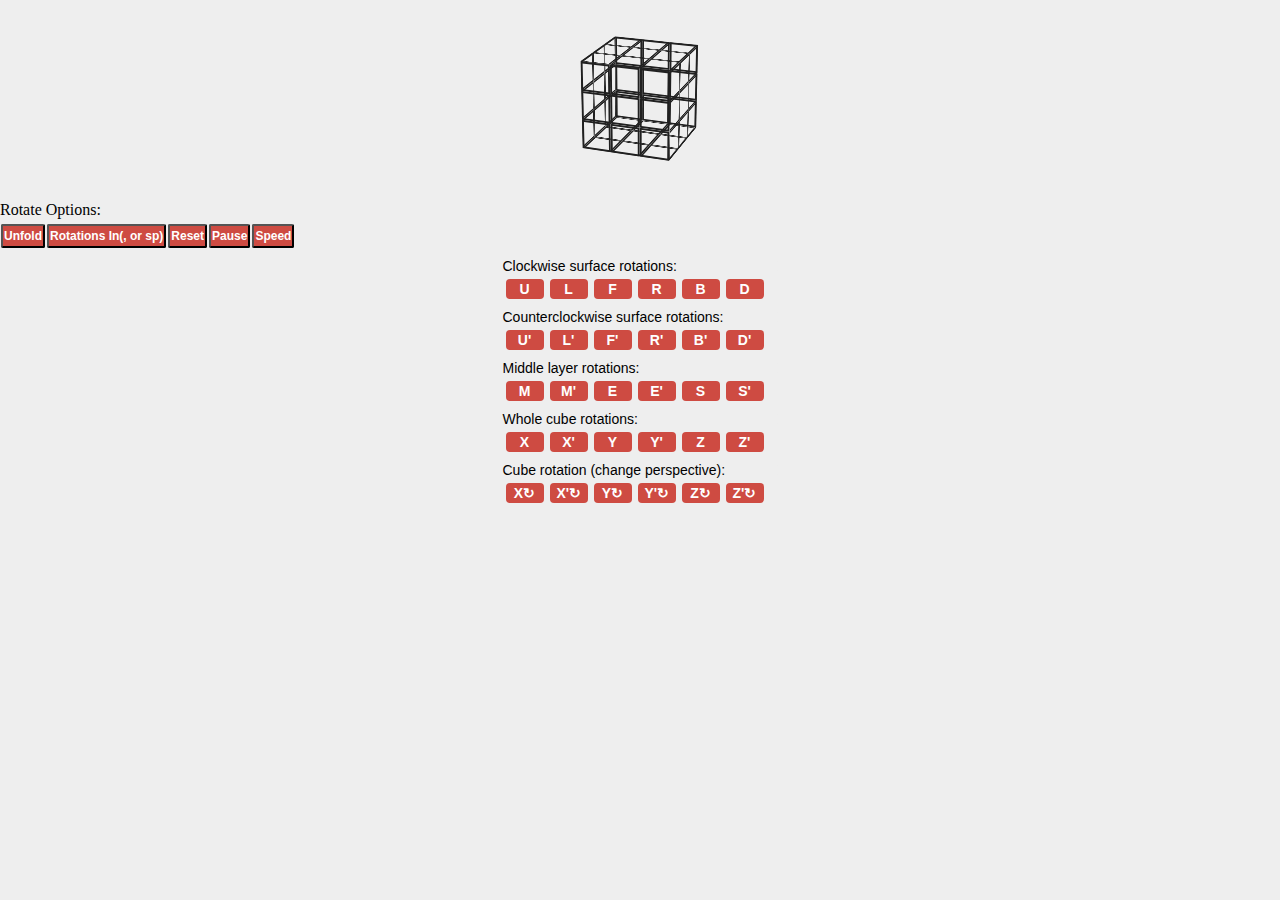
<file: cube-unfold.html>
<!DOCTYPE html>
<html>

<head>
	<meta name="viewport" content="width=device-width, initial-scale=1">
	<meta charset="UTF-8"/>
	<meta name="apple-mobile-web-app-title" content="Rubik's Cube Notation"/>
	<meta name="viewport" content="width=device-width, initial-scale=1">
	<meta name="description" content="3D Rubik's Cube Notation widget"/>
	<meta name="Keywords" content="Rubik's,Cube,notation">	
	<meta http-equiv="Content-Type" content="text/html; charset=UTF-8" />
	<script src="https://ajax.googleapis.com/ajax/libs/jquery/2.1.3/jquery.min.js"></script>
	<SCRIPT SRC="script/script.js"></SCRIPT>
	<link rel="stylesheet" type="text/css" href="css/RBstyle.css" />
	<title>3D Rubik's Cube Notation Widget floating</title>
</head>
<body onunload="parent.swin=null;">
	<br>
        <div class="wrap">
		<div class="cube">
			<div id="cubeFields">
			</div>
			<div id="rotLayer">
			</div>
		</div>
	</div><p id="lskip" style="display: none;"><br></p>
        <span id="turn" class="lower">&nbsp;</span>&nbsp;&nbsp;<span id="rotate" class="lower">&nbsp;</span>
      　<span id="comment" class="lower">&nbsp;</span>

		<div class="commandExplain" onclick="scramble()">Rotate Options:</div>
		<button class="commandb" type=button onclick="faceFloat()">Unfold</button>
		<button class="commandb" type=button onclick="quickIn(lang='en')">Rotations In(, or sp)</button>
		<button class="commandb" type=button onclick="initnotscrambled()">Reset</button>
		<button class="commandb" type=button onclick="pause()">Pause</button>
		<button class="commandb" type=button onclick="accel()">Speed</button>

	<div class="commands">
		<div class="commandExplain">Clockwise surface rotations:</div>
		<div class="rotateU">U</div>
		<div class="rotateL">L</div>
		<div class="rotateF">F</div>
		<div class="rotateR">R</div>
		<div class="rotateB">B</div>
		<div class="rotateD">D</div>

		<div class="commandExplain">Counterclockwise surface rotations:</div>
		<div class="rotateUi">U'</div>
		<div class="rotateLi">L'</div>
		<div class="rotateFi">F'</div>
		<div class="rotateRi">R'</div>
		<div class="rotateBi">B'</div>
		<div class="rotateDi">D'</div>

		<div class="commandExplain">Middle layer rotations: </div>
		<div class="rotateM">M</div>
		<div class="rotateMi">M'</div>
		<div class="rotateE">E</div>
		<div class="rotateEi">E'</div>
		<div class="rotateS">S</div>
		<div class="rotateSi">S'</div>
		
		<div class="commandExplain">Whole cube rotations: </div>
		<div class="rotateX">X</div>
		<div class="rotateXi">X'</div>
		<div class="rotateY">Y</div>
		<div class="rotateYi">Y'</div>
		<div class="rotateZ">Z</div>
		<div class="rotateZi">Z'</div>
		
		<div class="commandExplain">Cube rotation (change perspective):</div>
		<div class="rotateXview">X&#x21bb;</div>
		<div class="rotateXiview">X'&#x21bb;</div>
		<div class="rotateYview">Y&#x21bb;</div>
		<div class="rotateYiview">Y'&#x21bb;</div>
		<div class="rotateZview">Z&#x21bb;</div>
		<div class="rotateZiview">Z'&#x21bb;</div>
	

	</div>
	<br><br>
	
</body>

</html>
</file>
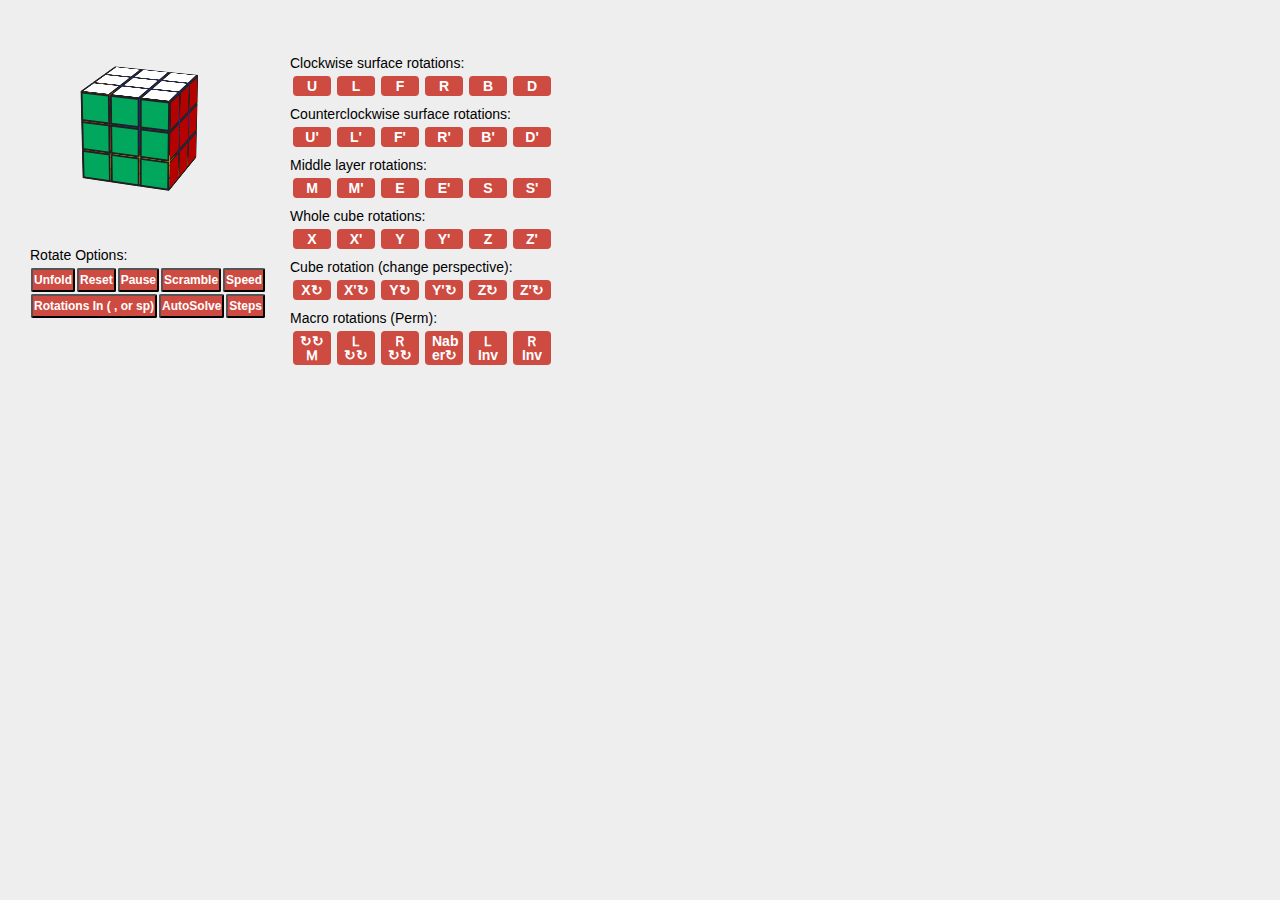
<file: unfold-cube.html>
<!DOCTYPE html>
<html>

<head>
	<meta name="viewport" content="width=device-width, initial-scale=1">
	<meta charset="UTF-8"/>
	<meta name="apple-mobile-web-app-title" content="Rubik's Cube Notation"/>
	<meta name="viewport" content="width=device-width, initial-scale=1">
	<meta name="description" content="3D Rubik's Cube Notation widget"/>
	<meta name="Keywords" content="Rubik's,Cube,notation">	
	<meta http-equiv="Content-Type" content="text/html; charset=UTF-8" />
	<script src="https://ajax.googleapis.com/ajax/libs/jquery/2.1.3/jquery.min.js"></script>
	<SCRIPT SRC="script/script33.js"></SCRIPT>
	<SCRIPT SRC="script/dragRotation.js"></SCRIPT>
	<link rel="stylesheet" type="text/css" href="css/RBstyle33.css" />
	<title>3D Rubik's Cube Notation Widget floating</title>
</head>
<body onfocus="RotCopy('');" onunload="parent.swin=null;">
	<br>
   <div class="flex_test-box">
    <div class="flex_test-item">
        <div class="wrap">
		<div class="cube">
			<div id="cubeFields">
			</div>
			<div id="rotLayer">
			</div>
		</div>
	</div><p id="lskip" style="display: none;"><br></p>
        <span id="turn" class="lower">&nbsp;</span>&nbsp;&nbsp;<span id="rotate" class="lower">&nbsp;</span>
      　<span id="comment" class="lower">&nbsp;</span>

	<div class="commands">
		<div class="commandExplain" onDBLclick='faceNum()'>Rotate Options:</div>
		<button class="commandb" type=button onclick="faceFloat()">Unfold</button>
		<button class="commandb" type=button onclick="initnotscrambled()">Reset</button>
		<button class="commandb" type=button onclick="pause()">Pause</button>
		<button class="commandb" type=button onclick="scramble()">Scramble</button>
	        <button class="commandb" type=button onclick="accel()">Speed</button>
	        <button class="commandb" type=button onclick="quickIn(lang='en')">Rotations In ( , or sp)</button>
		<button class="commandb" type=button onclick="pythonSolve()">AutoSolve</button>
		<button class="commandb" type=button onclick="step()">Steps</button>
	</div>
    </div>
    <div class="flex_test-item">
        <div class="commands">

		<div class="commandExplain">Clockwise surface rotations:</div>
		<div class="rotateU">U</div>
		<div class="rotateL">L</div>
		<div class="rotateF">F</div>
		<div class="rotateR">R</div>
		<div class="rotateB">B</div>
		<div class="rotateD">D</div>

		<div class="commandExplain">Counterclockwise surface rotations:</div>
		<div class="rotateUi">U'</div>
		<div class="rotateLi">L'</div>
		<div class="rotateFi">F'</div>
		<div class="rotateRi">R'</div>
		<div class="rotateBi">B'</div>
		<div class="rotateDi">D'</div>

		<div class="commandExplain">Middle layer rotations: </div>
		<div class="rotateM">M</div>
		<div class="rotateMi">M'</div>
		<div class="rotateE">E</div>
		<div class="rotateEi">E'</div>
		<div class="rotateS">S</div>
		<div class="rotateSi">S'</div>
		
		<div class="commandExplain" onclick="pythonSolve()">Whole cube rotations: </div>
		<div class="rotateX">X</div>
		<div class="rotateXi">X'</div>
		<div class="rotateY">Y</div>
		<div class="rotateYi">Y'</div>
		<div class="rotateZ">Z</div>
		<div class="rotateZi">Z'</div>
		
		<div class="commandExplain">Cube rotation (change perspective):</div>
		<div class="rotateXview">X&#x21bb;</div>
		<div class="rotateXiview">X'&#x21bb;</div>
		<div class="rotateYview">Y&#x21bb;</div>
		<div class="rotateYiview">Y'&#x21bb;</div>
		<div class="rotateZview">Z&#x21bb;</div>
		<div class="rotateZiview">Z'&#x21bb;</div>
	
		<div class="commandExplain" onDBLclick='allTest()'>Macro rotations (Perm):</div>
		<div class="rotateMacro" onclick="RotCopy(&quot;R' U' F' U F R&quot;)">&#x21bb;&#x21bb;Ｍ</div>
		<div class="rotateMacro" onclick="RotCopy(&quot;R' U' R U' R' U' 2R U' R U&quot;)">Ｌ&#x21bb;&#x21bb;</div>
		<div class="rotateMacro" onclick="RotCopy(&quot;L U L' U L U2 L' U&quot;)">Ｒ&#x21bb;&#x21bb;</div>
		<div class="rotateMacro" onclick="RotCopy(&quot;L R' U' R U L' U' R' U R&quot;)">Nab<br>er&#x21bb;</div>
		<div class="rotateMacro" onclick="RotCopy(&quot;M2 U M U2 M' U M2&quot;)">ＬInv</div>
		<div class="rotateMacro" onclick="RotCopy(&quot;M2 U' M U2 M' U' M2&quot;)">ＲInv</div>
	
	</div>
    </div>
</div>	<br><br>
</body>

</html>
</file>
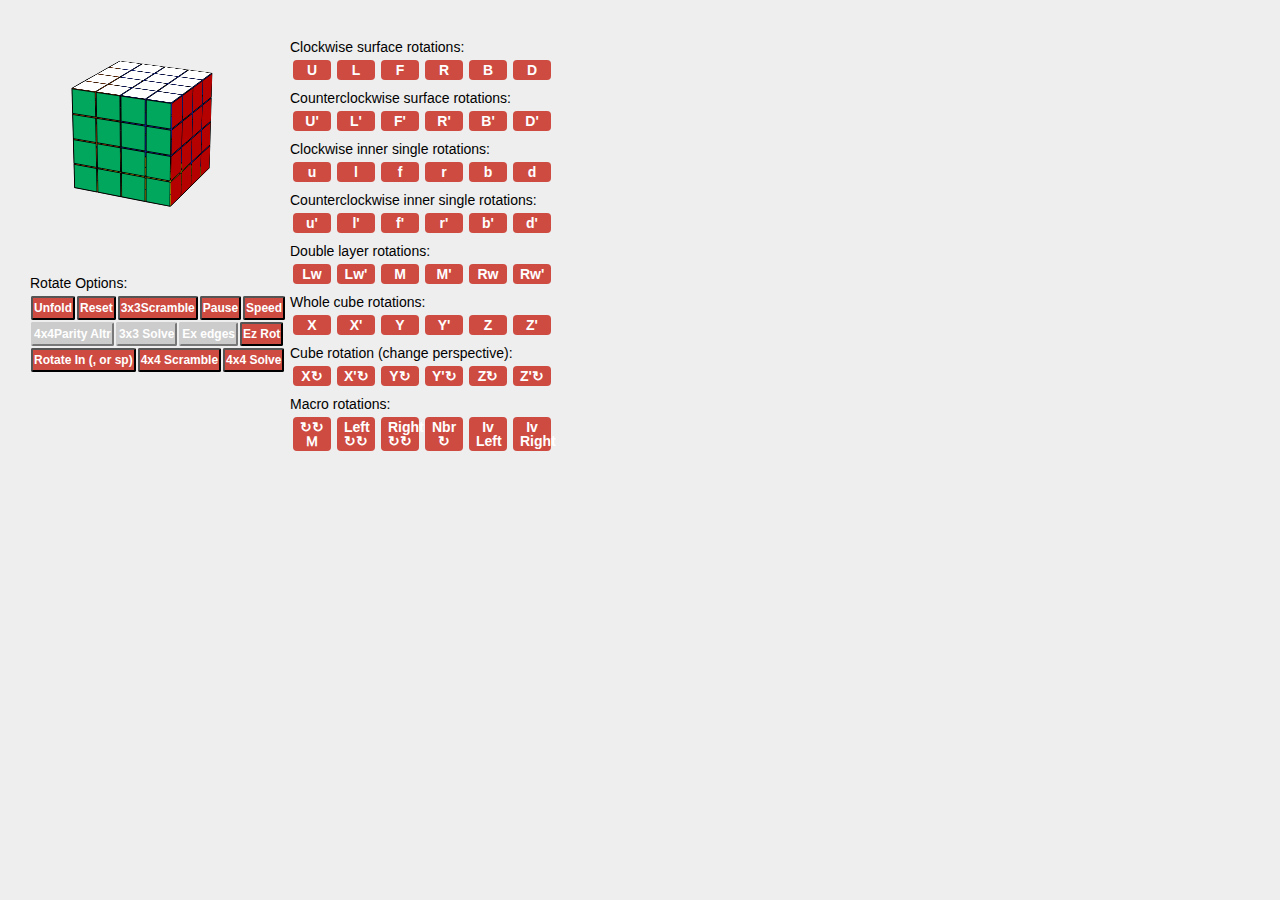
<file: unfold-cube4.html>
<!DOCTYPE html>
<html>

<head>
	<meta name="viewport" content="width=device-width, initial-scale=1">
	<meta charset="UTF-8"/>
	<meta name="apple-mobile-web-app-title" content="Rubik's Cube Notation"/>
	<meta name="viewport" content="width=device-width, initial-scale=1">
	<meta name="description" content="3D Rubik's Cube Notation widget"/>
	<meta name="Keywords" content="Rubik's,Cube,notation">	
	<meta http-equiv="Content-Type" content="text/html; charset=UTF-8" />
	<script src="https://ajax.googleapis.com/ajax/libs/jquery/2.1.3/jquery.min.js"></script>
	<SCRIPT SRC="script/script3.js"></SCRIPT>
	<SCRIPT SRC="script/dragRotation.js"></SCRIPT>
	<link rel="stylesheet" type="text/css" href="css/RBstyle3.css" />
	<link rel="stylesheet" type="text/css" href="css/RBstyle44.css" id="dynaCSS" />
	<title>3D Rubik's Cube Notation Widget floating</title>
</head>
<body onfocus="RotCopy('');" onunload="parent.swin=null;">
  <div class="flex_test-box">
    <div class="flex_test-item">
        <div class="wrap">
		<div class="cube">
			<div id="cubeFields">
			</div>
			<div id="rotLayer">
			</div>
		</div>
	</div><p id="lskip" style="display: none;"><br></p><br>
        <span id="turn" class="lower">&nbsp;</span>&nbsp;&nbsp;<span id="rotate" class="lower">&nbsp;</span>
      　<span id="comment" class="lower">&nbsp;</span>

	<div class="commands">
		<div class="commandExplain" onDBLclick='faceNum()'>Rotate Options:</div>
		<button class="commandb" type=button onclick="faceFloat()">Unfold</button>
		<button class="commandb" type=button onclick="initnotscrambled()">Reset</button>
		<button class="commandb" type=button onclick="scramble()">3x3Scramble</button>
		<button class="commandb" type=button onclick="pause()">Pause</button>
	        <button class="commandb" type=button onclick="accel()" onDBLclick="accel(usft=false)">Speed</button>
		<button class="commandb" type=button onclick="parityAlt()" id="parity" disabled>4x4Parity Altr</button>
		<button class="commandb" type=button onclick="pythonSolve()" id="solve3" disabled>3x3 Solve</button>
		<button class="commandb" type=button onclick="edgeExchg()" id="edgeEx" disabled>Ex edges</button>
		<button class="commandb" type=button onclick="shortRot()" id="shortRt">Ez Rot</button>
	        <button class="commandb" type=button onclick="quickIn(lang='en')">Rotate In (, or sp)</button>
	        <button class="commandb" type=button onclick="scramble4()">4x4 Scramble </button>
		<button class="commandb" type=button onclick="solve44()" id="solve4">4x4 Solve</button>
	</div>
    </div>
    <div class="flex_test-item">
        <div class="commands">

		<div class="commandExplain">Clockwise surface rotations:</div>
		<div class="rotateU">U</div>
		<div class="rotateL">L</div>
		<div class="rotateF">F</div>
		<div class="rotateR">R</div>
		<div class="rotateB">B</div>
		<div class="rotateD">D</div>

		<div class="commandExplain">Counterclockwise surface rotations:</div>
		<div class="rotateUi">U'</div>
		<div class="rotateLi">L'</div>
		<div class="rotateFi">F'</div>
		<div class="rotateRi">R'</div>
		<div class="rotateBi">B'</div>
		<div class="rotateDi">D'</div>

		<div class="commandExplain">Clockwise inner single rotations:</div>
		<div class="rotateu">u</div>
		<div class="rotatel">l</div>
		<div class="rotatef">f</div>
		<div class="rotater">r</div>
		<div class="rotateb">b</div>
		<div class="rotated">d</div>

		<div class="commandExplain">Counterclockwise inner single rotations:</div>
		<div class="rotateui">u'</div>
		<div class="rotateli">l'</div>
		<div class="rotatefi">f'</div>
		<div class="rotateri">r'</div>
		<div class="rotatebi">b'</div>
		<div class="rotatedi">d'</div>

		<div class="commandExplain">Double layer rotations: </div>
		<div class="rotateLw">Lw</div>
		<div class="rotateLwi">Lw'</div>
                <div class="rotateM">M</div>
		<div class="rotateMi">M'</div>
		<div class="rotateRw">Rw</div>
		<div class="rotateRwi">Rw'</div>
		
		<div class="commandExplain">Whole cube rotations: </div>
		<div class="rotateX">X</div>
		<div class="rotateXi">X'</div>
		<div class="rotateY">Y</div>
		<div class="rotateYi">Y'</div>
		<div class="rotateZ">Z</div>
		<div class="rotateZi">Z'</div>
		
		<div class="commandExplain">Cube rotation (change perspective):</div>
		<div class="rotateXview">X&#x21bb;</div>
		<div class="rotateXiview">X'&#x21bb;</div>
		<div class="rotateYview">Y&#x21bb;</div>
		<div class="rotateYiview">Y'&#x21bb;</div>
		<div class="rotateZview">Z&#x21bb;</div>
		<div class="rotateZiview">Z'&#x21bb;</div>
	
		<div class="commandExplain" onDBLclick='allTest()'>Macro rotations:</div>
		<div class="rotateMacro" onclick="RotCopy(&quot;R' U' F' U F R&quot;)">&#x21bb;&#x21bb;Ｍ</div>
		<div class="rotateMacro" onclick="RotCopy(&quot;R' U' R U' R' U' 2R U' R U&quot;)">Left &#x21bb;&#x21bb;</div>
		<div class="rotateMacro" onclick="RotCopy(&quot;L U L' U L U2 L' U&quot;)">Right &#x21bb;&#x21bb;</div>
		<div class="rotateMacro" onclick="RotCopy(&quot;L R' U' R U L' U' R' U R&quot;)">Nbr &#x21bb;</div>
		<div class="rotateMacro" onclick="RotCopy(&quot;M2 U M U2 M' U M2&quot;)">Iv Left</div>
		<div class="rotateMacro" onclick="RotCopy(&quot;M2 U' M U2 M' U' M2&quot;)">Iv Right</div>
	

	</div>
    </div>
</div>	<br><br>
	
</body>

</html>
</file>
<file: css/RBstyle.css>
html,body,div,span,object,iframe,h1,h2,h3,h4,h5,h6,p,blockquote,pre,abbr,address,cite,code,del,dfn,em,img,ins,kbd,q,samp,small,strong,sub,sup,var,b,i,dl,dt,dd,ol,ul,li,fieldset,form,label,legend,table,caption,tbody,tfoot,thead,tr,th,td,article,aside,canvas,details,figcaption,figure,footer,header,hgroup,menu,nav,section,summary,time,mark,audio,video{margin:0;padding:0;border:0;outline:0;font-size:100%;vertical-align:baseline;background:transparent}
body{line-height:1}
article,aside,details,figcaption,figure,footer,header,hgroup,menu,nav,section{display:block}
nav ul{list-style:none}
blockquote,q{quotes:none}
blockquote:before,blockquote:after,q:before,q:after{content:none}
a{margin:0;padding:0;font-size:100%;vertical-align:baseline;background:transparent}
ins{background-color:#ff9;color:#000;text-decoration:none}
mark{background-color:#ff9;color:#000;font-style:italic;font-weight:bold}
del{text-decoration:line-through}
abbr[title],dfn[title]{border-bottom:1px dotted;cursor:help}
table{border-collapse:collapse;border-spacing:0}
hr{display:block;height:1px;border:0;border-top:1px solid #ccc;margin:1em 0;padding:0}
input,select{vertical-align:middle}

body {
  background-color: #eee;
  user-select:none;
  -moz-user-select: none; 
  -webkit-user-select: none; 
  -ms-user-select:none; 
  -o-user-select:none;
}
.ruwixpic {
  float: right;
  opacity: 0.2;
  position: absolute;
  top: 10px;
  right: 10px;
}
.ruwixpic:hover {
  opacity: 0.7;
}
.flex_test-box {
    display: flex;              /* フレックスボックスにする */
    flex-wrap: wrap;            /* 折り返し指定 */
    align-content:stretch;      /* 折り返し時の配置指定 */
    padding:  10px;             /* 余白指定 */
}
 
.flex_test-item {
    padding: 10px;
    margin:  10px;              /* 外側の余白 */
    border-radius:  5px;        /* 角丸指定 */
    width: 220px;               /* 幅指定 */
}
 
.flex_test-item:nth-child(1) {
}
 
.flex_test-item:nth-child(2) {
}
.commands {
  width: 275px;
  margin: auto;
}
.commandb {
  padding: 3px 1px;
  float: left;
  font-size: 12px;
  margin: 1px 1px;
  font-family: arial;
  font-weight: bold;
  border-radius: 2px;
  color: #fff;
  font--color: #ce4b42;
  cursor: pointer;
  background-color: #ce4b42;
}
.commandb:hover {
	background-color: #333;
}
.commands div {
  padding: 3px 7px;
  float: left;
  font-size: 14px;
  margin: 1px 3px;
  font-family: arial;
  font-weight: bold;
  border-radius: 4px;
  color: #fff;
  font--color: #ce4b42;
  cursor: pointer;
  background-color: #ce4b42;
  width: 24px;
  text-align: center;
}
.commandExplain {
  border: none !important;
  clear: both !important;
  width: 100% !important;
  padding: 0 !important;
  margin: 10px 0 5px !important;
  background-color: #eee !important;
  text-align: left !important;
  color: #000 !important;
  font-weight: normal !important;
}
.commands div:hover {
	background-color: #333;
}
.credits {
  color : #333;
}
.wrap {
  margin: 80px auto 0px;
  perspective: 900px;
  perspective-origin: 50% 0%;
  display: block;
  height: 80px;
  width: 88px;
}
.cube {
	position: relative;
	width: 90px;
	transform-style: preserve-3d;
	-moz-transform-style: preserve-3d;
	-webkit-transform-style: preserve-3d;
	
	transform:  rotateX(-20deg) rotateY(340deg) rotateZ(0deg) translateX(0px) translateY(0px) translateZ(0px);
	-moz-transform:  rotateX(-20deg) rotateY(340deg) rotateZ(0deg) translateX(0px) translateY(0px) translateZ(0px);
	-webkit-transform:  rotateX(-20deg) rotateY(340deg) rotateZ(0deg) translateX(0px) translateY(0px) translateZ(0px);
}
#rotLayer, #cubeFields {
  transform-style: preserve-3d;
  -moz-transform-style: preserve-3d;
  -webkit-transform-style: preserve-3d;
}
#rotLayer, #cubeFields {
    transform: rotatey(0deg);
    -moz-transform: rotatey(0deg);
    -webkit-transform: rotatey(0deg);
}
.lower {
    color: green;
}

.hiddenmezo {
	display: none;
}
.mezo, .layer, .field {
  position: absolute;
  width: 26px;
  height: 26px;
  border: 2px solid #202020;
}
.core {
    position: absolute;
    width: 90px;
    height: 90px;
    background-color: rgba(2, 2, 2, 1);
}
.core1 {		
	transform: rotateX(-90deg) translateX(0px) translateY(0px) translateZ(-60px);	
	-moz-transform: rotateX(-90deg) translateX(0px) translateY(0px) translateZ(-60px);	
	-webkit-transform: rotateX(-90deg) translateX(0px) translateY(0px) translateZ(-60px);	
	}
.core2 {		
	transform: rotateY(90deg) translateX(0px) translateY(-45px) translateZ(-15px);	
	-moz-transform: rotateY(90deg) translateX(0px) translateY(-45px) translateZ(-15px);	
	-webkit-transform: rotateY(90deg) translateX(0px) translateY(-45px) translateZ(-15px);	
	}
.core3 {		
	transform: rotateX(0deg) translateX(0px) translateY(-45px) translateZ(15px);	
	-moz-transform: rotateX(0deg) translateX(0px) translateY(-45px) translateZ(15px);	
	-webkit-transform: rotateX(0deg) translateX(0px) translateY(-45px) translateZ(15px);	
	}
.core4 {		
	transform: rotateY(90deg) translateX(0px) translateY(-45px) translateZ(15px);	
	-moz-transform: rotateY(90deg) translateX(0px) translateY(-45px) translateZ(15px);	
	-webkit-transform: rotateY(90deg) translateX(0px) translateY(-45px) translateZ(15px);	
	}
.core5 {		
	transform: rotateX(0deg) translateX(0px) translateY(-45px) translateZ(-15px);	
	-moz-transform: rotateX(0deg) translateX(0px) translateY(-45px) translateZ(-15px);	
	-webkit-transform: rotateX(0deg) translateX(0px) translateY(-45px) translateZ(-15px);	
	}
.core6 {		
	transform: rotateX(-90deg) translateX(0px) translateY(0px) translateZ(-30px);	
	-moz-transform: rotateX(-90deg) translateX(0px) translateY(0px) translateZ(-30px);	
	-webkit-transform: rotateX(-90deg) translateX(0px) translateY(0px) translateZ(-30px);	
	}

.mezo span {
	display: none;
}
.mezo1 {		
	transform: rotateX(-90deg) translateX(0px) translateY(30px) translateZ(-60px);
	-moz-transform: rotateX(-90deg) translateX(0px) translateY(30px) translateZ(-60px);
	-webkit-transform: rotateX(-90deg) translateX(0px) translateY(30px) translateZ(-60px);
	}
.mezo2 {		
	transform: rotateX(-90deg) translateX(30px) translateY(30px) translateZ(-60px);	
	-moz-transform: rotateX(-90deg) translateX(30px) translateY(30px) translateZ(-60px);	
	-webkit-transform: rotateX(-90deg) translateX(30px) translateY(30px) translateZ(-60px);	
	}
.mezo3 {		
	transform: rotateX(-90deg) translateX(60px) translateY(30px) translateZ(-60px);	
	-moz-transform: rotateX(-90deg) translateX(60px) translateY(30px) translateZ(-60px);	
	-webkit-transform: rotateX(-90deg) translateX(60px) translateY(30px) translateZ(-60px);	
	}
.mezo4 {		
	transform: rotateX(-90deg) translateX(0px) translateY(0px) translateZ(-60px);	
	-moz-transform: rotateX(-90deg) translateX(0px) translateY(0px) translateZ(-60px);	
	-webkit-transform: rotateX(-90deg) translateX(0px) translateY(0px) translateZ(-60px);	
	}
.mezo5 {		
	transform: rotatex(-90deg) translateX(30px) translateY(0px) translateZ(-60px);	
	-moz-transform: rotatex(-90deg) translateX(30px) translateY(0px) translateZ(-60px);	
	-webkit-transform: rotatex(-90deg) translateX(30px) translateY(0px) translateZ(-60px);	
	}
.mezo6 {		
	transform: rotateX(-90deg) translateX(60px) translateY(0px) translateZ(-60px);	
	-moz-transform: rotateX(-90deg) translateX(60px) translateY(0px) translateZ(-60px);	
	-webkit-transform: rotateX(-90deg) translateX(60px) translateY(0px) translateZ(-60px);	
	}
.mezo7 {		
	transform: rotateX(-90deg) translateX(0px) translateY(-30px) translateZ(-60px);	
	-moz-transform: rotateX(-90deg) translateX(0px) translateY(-30px) translateZ(-60px);	
	-webkit-transform: rotateX(-90deg) translateX(0px) translateY(-30px) translateZ(-60px);	
	}
.mezo8 {		
	transform: rotateX(-90deg) translateX(30px) translateY(-30px) translateZ(-60px);	
	-moz-transform: rotateX(-90deg) translateX(30px) translateY(-30px) translateZ(-60px);	
	-webkit-transform: rotateX(-90deg) translateX(30px) translateY(-30px) translateZ(-60px);	
	}
.mezo9 {		
	transform: rotateX(-90deg) translateX(60px) translateY(-30px) translateZ(-60px);	
	-moz-transform: rotateX(-90deg) translateX(60px) translateY(-30px) translateZ(-60px);	
	-webkit-transform: rotateX(-90deg) translateX(60px) translateY(-30px) translateZ(-60px);	
	}

.mezo10 {	
	transform: rotateY(-90deg) translateX(-30px) translateY(-45px) translateZ(15px);	
	-moz-transform: rotateY(-90deg) translateX(-30px) translateY(-45px) translateZ(15px);	
	-webkit-transform: rotateY(-90deg) translateX(-30px) translateY(-45px) translateZ(15px);	
	}
.mezo11 {	
	transform: rotateY(-90deg) translateX(0px) translateY(-45px) translateZ(15px);	
	-moz-transform: rotateY(-90deg) translateX(0px) translateY(-45px) translateZ(15px);	
	-webkit-transform: rotateY(-90deg) translateX(0px) translateY(-45px) translateZ(15px);	
	}
.mezo12 {	
	transform: rotateY(-90deg) translateX(30px) translateY(-45px) translateZ(15px);	
	-moz-transform: rotateY(-90deg) translateX(30px) translateY(-45px) translateZ(15px);	
	-webkit-transform: rotateY(-90deg) translateX(30px) translateY(-45px) translateZ(15px);	
	}
.mezo13 {	
	transform: rotateY(-90deg) translateX(-30px) translateY(-15px) translateZ(15px);	
	-moz-transform: rotateY(-90deg) translateX(-30px) translateY(-15px) translateZ(15px);	
	-webkit-transform: rotateY(-90deg) translateX(-30px) translateY(-15px) translateZ(15px);	
	}
.mezo14 {	
	transform: rotateY(-90deg) translateX(0px) translateY(-15px) translateZ(15px);	
	-moz-transform: rotateY(-90deg) translateX(0px) translateY(-15px) translateZ(15px);	
	-webkit-transform: rotateY(-90deg) translateX(0px) translateY(-15px) translateZ(15px);	
	}
.mezo15 {	
	transform: rotateY(-90deg) translateX(30px) translateY(-15px) translateZ(15px);	
	-moz-transform: rotateY(-90deg) translateX(30px) translateY(-15px) translateZ(15px);	
	-webkit-transform: rotateY(-90deg) translateX(30px) translateY(-15px) translateZ(15px);	
	}
.mezo16 {	
	transform: rotateY(-90deg) translateX(-30px) translateY(15px) translateZ(15px);	
	-moz-transform: rotateY(-90deg) translateX(-30px) translateY(15px) translateZ(15px);	
	-webkit-transform: rotateY(-90deg) translateX(-30px) translateY(15px) translateZ(15px);	
	}
.mezo17 {	
	transform: rotateY(-90deg) translateX(0px) translateY(15px) translateZ(15px);	
	-moz-transform: rotateY(-90deg) translateX(0px) translateY(15px) translateZ(15px);	
	-webkit-transform: rotateY(-90deg) translateX(0px) translateY(15px) translateZ(15px);	
	}
.mezo18 {	
	transform: rotateY(-90deg) translateX(+30px) translateY(15px) translateZ(15px);	
	-moz-transform: rotateY(-90deg) translateX(+30px) translateY(15px) translateZ(15px);	
	-webkit-transform: rotateY(-90deg) translateX(+30px) translateY(15px) translateZ(15px);	
	}

.mezo19 {	
	transform: translateX(0px) translateY(-45px) translateZ(45px);	
	-moz-transform: translateX(0px) translateY(-45px) translateZ(45px);	
	-webkit-transform: translateX(0px) translateY(-45px) translateZ(45px);	
	}
.mezo20 {	
	transform: translateX(30px) translateY(-45px) translateZ(45px);	
	-moz-transform: translateX(30px) translateY(-45px) translateZ(45px);	
	-webkit-transform: translateX(30px) translateY(-45px) translateZ(45px);	
	}
.mezo21 {	
	transform: translateX(60px) translateY(-45px) translateZ(45px);	
	-moz-transform: translateX(60px) translateY(-45px) translateZ(45px);	
	-webkit-transform: translateX(60px) translateY(-45px) translateZ(45px);	
	}
.mezo22 {	
	transform: translateX(0px) translateY(-15px) translateZ(45px);	
	-moz-transform: translateX(0px) translateY(-15px) translateZ(45px);	
	-webkit-transform: translateX(0px) translateY(-15px) translateZ(45px);	
	}
.mezo23 {	
	transform: translateX(30px) translateY(-15px) translateZ(45px);	
	-moz-transform: translateX(30px) translateY(-15px) translateZ(45px);	
	-webkit-transform: translateX(30px) translateY(-15px) translateZ(45px);	
	}
.mezo24 {	
	transform: translateX(60px) translateY(-15px) translateZ(45px);	
	-moz-transform: translateX(60px) translateY(-15px) translateZ(45px);	
	-webkit-transform: translateX(60px) translateY(-15px) translateZ(45px);	
	}
.mezo25 {	
	transform: translateX(0px) translateY(15px) translateZ(45px);	
	-moz-transform: translateX(0px) translateY(15px) translateZ(45px);	
	-webkit-transform: translateX(0px) translateY(15px) translateZ(45px);	
	}
.mezo26 {	
	transform: translateX(30px) translateY(15px) translateZ(45px);	
	-moz-transform: translateX(30px) translateY(15px) translateZ(45px);	
	-webkit-transform: translateX(30px) translateY(15px) translateZ(45px);	
	}
.mezo27 {	
	transform: translateX(60px) translateY(15px) translateZ(45px);	
	-moz-transform: translateX(60px) translateY(15px) translateZ(45px);	
	-webkit-transform: translateX(60px) translateY(15px) translateZ(45px);	
	}

.mezo28 {	
	transform: rotateY(-90deg) translateX(30px) translateY(-45px) translateZ(-75px);	
	-moz-transform: rotateY(-90deg) translateX(30px) translateY(-45px) translateZ(-75px);	
	-webkit-transform: rotateY(-90deg) translateX(30px) translateY(-45px) translateZ(-75px);	
	}
.mezo29 {	
	transform: rotateY(-90deg) translateX(0px) translateY(-45px) translateZ(-75px);	
	-moz-transform: rotateY(-90deg) translateX(0px) translateY(-45px) translateZ(-75px);	
	-webkit-transform: rotateY(-90deg) translateX(0px) translateY(-45px) translateZ(-75px);	
	}
.mezo30 {	
	transform: rotateY(-90deg) translateX(-30px) translateY(-45px) translateZ(-75px);	
	-moz-transform: rotateY(-90deg) translateX(-30px) translateY(-45px) translateZ(-75px);	
	-webkit-transform: rotateY(-90deg) translateX(-30px) translateY(-45px) translateZ(-75px);	
	}
.mezo31 {	
	transform: rotateY(-90deg) translateX(30px) translateY(-15px) translateZ(-75px);	
	-moz-transform: rotateY(-90deg) translateX(30px) translateY(-15px) translateZ(-75px);	
	-webkit-transform: rotateY(-90deg) translateX(30px) translateY(-15px) translateZ(-75px);	
	}
.mezo32 {	
	transform: rotateY(-90deg) translateX(0px) translateY(-15px) translateZ(-75px);	
	-moz-transform: rotateY(-90deg) translateX(0px) translateY(-15px) translateZ(-75px);	
	-webkit-transform: rotateY(-90deg) translateX(0px) translateY(-15px) translateZ(-75px);	
	}
.mezo33 {	
	transform: rotateY(-90deg) translateX(-30px) translateY(-15px) translateZ(-75px);	
	-moz-transform: rotateY(-90deg) translateX(-30px) translateY(-15px) translateZ(-75px);	
	-webkit-transform: rotateY(-90deg) translateX(-30px) translateY(-15px) translateZ(-75px);	
	}
.mezo34 {	
	transform: rotateY(-90deg) translateX(30px) translateY(15px) translateZ(-75px);	
	-moz-transform: rotateY(-90deg) translateX(30px) translateY(15px) translateZ(-75px);	
	-webkit-transform: rotateY(-90deg) translateX(30px) translateY(15px) translateZ(-75px);	
	}
.mezo35 {	
	transform: rotateY(-90deg) translateX(0px) translateY(15px) translateZ(-75px);	
	-moz-transform: rotateY(-90deg) translateX(0px) translateY(15px) translateZ(-75px);	
	-webkit-transform: rotateY(-90deg) translateX(0px) translateY(15px) translateZ(-75px);	
	}
.mezo36 {	
	transform: rotateY(-90deg) translateX(-30px) translateY(15px) translateZ(-75px);	
	-moz-transform: rotateY(-90deg) translateX(-30px) translateY(15px) translateZ(-75px);	
	-webkit-transform: rotateY(-90deg) translateX(-30px) translateY(15px) translateZ(-75px);	
	}

.mezo37 {	
	transform: translateX(60px) translateY(-45px) translateZ(-45px);	
	-moz-transform: translateX(60px) translateY(-45px) translateZ(-45px);	
	-webkit-transform: translateX(60px) translateY(-45px) translateZ(-45px);	
	}
.mezo38 {	
	transform: translateX(30px) translateY(-45px) translateZ(-45px);	
	-moz-transform: translateX(30px) translateY(-45px) translateZ(-45px);	
	-webkit-transform: translateX(30px) translateY(-45px) translateZ(-45px);	
	}
.mezo39 {	
	transform: translateX(0px) translateY(-45px) translateZ(-45px);	
	-moz-transform: translateX(0px) translateY(-45px) translateZ(-45px);	
	-webkit-transform: translateX(0px) translateY(-45px) translateZ(-45px);	
	}
.mezo40 {	
	transform: translateX(60px) translateY(-15px) translateZ(-45px);	
	-moz-transform: translateX(60px) translateY(-15px) translateZ(-45px);	
	-webkit-transform: translateX(60px) translateY(-15px) translateZ(-45px);	
	}
.mezo41 {	
	transform: translateX(30px) translateY(-15px) translateZ(-45px);	
	-moz-transform: translateX(30px) translateY(-15px) translateZ(-45px);	
	-webkit-transform: translateX(30px) translateY(-15px) translateZ(-45px);	
	}
.mezo42 {	
	transform: translateX(0px) translateY(-15px) translateZ(-45px);	
	-moz-transform: translateX(0px) translateY(-15px) translateZ(-45px);	
	-webkit-transform: translateX(0px) translateY(-15px) translateZ(-45px);	
	}
.mezo43 {	
	transform: translateX(60px) translateY(15px) translateZ(-45px);	
	-moz-transform: translateX(60px) translateY(15px) translateZ(-45px);	
	-webkit-transform: translateX(60px) translateY(15px) translateZ(-45px);	
	}
.mezo44 {	
	transform: translateX(30px) translateY(15px) translateZ(-45px);	
	-moz-transform: translateX(30px) translateY(15px) translateZ(-45px);	
	-webkit-transform: translateX(30px) translateY(15px) translateZ(-45px);	
	}
.mezo45 {	
	transform: translateX(0px) translateY(15px) translateZ(-45px);	
	-moz-transform: translateX(0px) translateY(15px) translateZ(-45px);	
	-webkit-transform: translateX(0px) translateY(15px) translateZ(-45px);	
	}

.mezo46 {	
	transform: rotateX(-90deg) translateX(0px) translateY(-30px) translateZ(30px);	
	-moz-transform: rotateX(-90deg) translateX(0px) translateY(-30px) translateZ(30px);	
	-webkit-transform: rotateX(-90deg) translateX(0px) translateY(-30px) translateZ(30px);	
	}
.mezo47 {	
	transform: rotateX(-90deg) translateX(30px) translateY(-30px) translateZ(30px);	
	-moz-transform: rotateX(-90deg) translateX(30px) translateY(-30px) translateZ(30px);	
	-webkit-transform: rotateX(-90deg) translateX(30px) translateY(-30px) translateZ(30px);	
	}
.mezo48 {	
	transform: rotateX(-90deg) translateX(60px) translateY(-30px) translateZ(30px);	
	-moz-transform: rotateX(-90deg) translateX(60px) translateY(-30px) translateZ(30px);	
	-webkit-transform: rotateX(-90deg) translateX(60px) translateY(-30px) translateZ(30px);	
	}
.mezo49 {	
	transform: rotateX(-90deg) translateX(0px) translateY(0px) translateZ(30px);	
	-moz-transform: rotateX(-90deg) translateX(0px) translateY(0px) translateZ(30px);	
	-webkit-transform: rotateX(-90deg) translateX(0px) translateY(0px) translateZ(30px);	
	}
.mezo50 {	
	transform: rotateX(-90deg) translateX(30px) translateY(0px) translateZ(30px);	
	-moz-transform: rotateX(-90deg) translateX(30px) translateY(0px) translateZ(30px);	
	-webkit-transform: rotateX(-90deg) translateX(30px) translateY(0px) translateZ(30px);	
	}
.mezo51 {	
	transform: rotateX(-90deg) translateX(60px) translateY(0px) translateZ(30px);	
	-moz-transform: rotateX(-90deg) translateX(60px) translateY(0px) translateZ(30px);	
	-webkit-transform: rotateX(-90deg) translateX(60px) translateY(0px) translateZ(30px);	
	}
.mezo52 {	
	transform: rotateX(-90deg) translateX(0px) translateY(30px) translateZ(30px);	
	-moz-transform: rotateX(-90deg) translateX(0px) translateY(30px) translateZ(30px);	
	-webkit-transform: rotateX(-90deg) translateX(0px) translateY(30px) translateZ(30px);	
	}
.mezo53 {	
	transform: rotateX(-90deg) translateX(30px) translateY(30px) translateZ(30px);	
	-moz-transform: rotateX(-90deg) translateX(30px) translateY(30px) translateZ(30px);	
	-webkit-transform: rotateX(-90deg) translateX(30px) translateY(30px) translateZ(30px);	
	}
.mezo54 {		
	transform: rotateX(-90deg) translateX(60px) translateY(30px) translateZ(30px);	
	-moz-transform: rotateX(-90deg) translateX(60px) translateY(30px) translateZ(30px);	
	-webkit-transform: rotateX(-90deg) translateX(60px) translateY(30px) translateZ(30px);	
	}
/*
*/
.mezof10 {	
        border-color: #808080;
	transform: rotateY(-90deg) translateX(-30px) translateY(-45px) translateZ(75px);	
	-moz-transform: rotateY(-90deg) translateX(-30px) translateY(-45px) translateZ(75px);	
	-webkit-transform: rotateY(-90deg) translateX(-30px) translateY(-45px) translateZ(75px);	
	}
.mezof11 {	
        border-color: #808080;
	transform: rotateY(-90deg) translateX(0px) translateY(-45px) translateZ(75px);	
	-moz-transform: rotateY(-90deg) translateX(0px) translateY(-45px) translateZ(75px);	
	-webkit-transform: rotateY(-90deg) translateX(0px) translateY(-45px) translateZ(75px);	
	}
.mezof12 {	
        border-color: #808080;
	transform: rotateY(-90deg) translateX(30px) translateY(-45px) translateZ(75px);	
	-moz-transform: rotateY(-90deg) translateX(30px) translateY(-45px) translateZ(75px);	
	-webkit-transform: rotateY(-90deg) translateX(30px) translateY(-45px) translateZ(75px);	
	}
.mezof13 {	
        border-color: #808080;
	transform: rotateY(-90deg) translateX(-30px) translateY(-15px) translateZ(75px);	
	-moz-transform: rotateY(-90deg) translateX(-30px) translateY(-15px) translateZ(75px);	
	-webkit-transform: rotateY(-90deg) translateX(-30px) translateY(-15px) translateZ(75px);	
	}
.mezof14 {	
        border-color: #808080;
	transform: rotateY(-90deg) translateX(0px) translateY(-15px) translateZ(75px);	
	-moz-transform: rotateY(-90deg) translateX(0px) translateY(-15px) translateZ(75px);	
	-webkit-transform: rotateY(-90deg) translateX(0px) translateY(-15px) translateZ(75px);	
	}
.mezof15 {	
        border-color: #808080;
	transform: rotateY(-90deg) translateX(30px) translateY(-15px) translateZ(75px);	
	-moz-transform: rotateY(-90deg) translateX(30px) translateY(-15px) translateZ(75px);	
	-webkit-transform: rotateY(-90deg) translateX(30px) translateY(-15px) translateZ(75px);	
	}
.mezof16 {	
        border-color: #808080;
	transform: rotateY(-90deg) translateX(-30px) translateY(15px) translateZ(75px);	
	-moz-transform: rotateY(-90deg) translateX(-30px) translateY(15px) translateZ(75px);	
	-webkit-transform: rotateY(-90deg) translateX(-30px) translateY(15px) translateZ(75px);	
	}
.mezof17 {	
        border-color: #808080;
	transform: rotateY(-90deg) translateX(0px) translateY(15px) translateZ(75px);	
	-moz-transform: rotateY(-90deg) translateX(0px) translateY(15px) translateZ(75px);	
	-webkit-transform: rotateY(-90deg) translateX(0px) translateY(15px) translateZ(75px);	
	}
.mezof18 {	
        border-color: #808080;
	transform: rotateY(-90deg) translateX(+30px) translateY(15px) translateZ(75px);	
	-moz-transform: rotateY(-90deg) translateX(+30px) translateY(15px) translateZ(75px);	
	-webkit-transform: rotateY(-90deg) translateX(+30px) translateY(15px) translateZ(75px);	
	}
/*
*/
.mezof28 {	
        border-color: #808080;
	transform: rotateY(-90deg) translateX(30px) translateY(-45px) translateZ(-185px);	
	-moz-transform: rotateY(-90deg) translateX(30px) translateY(-45px) translateZ(-185px);	
	-webkit-transform: rotateY(-90deg) translateX(30px) translateY(-45px) translateZ(-185px);	
	}
.mezof29 {	
        border-color: #808080;
	transform: rotateY(-90deg) translateX(0px) translateY(-45px) translateZ(-185px);	
	-moz-transform: rotateY(-90deg) translateX(0px) translateY(-45px) translateZ(-185px);	
	-webkit-transform: rotateY(-90deg) translateX(0px) translateY(-45px) translateZ(-185px);	
	}
.mezof30 {	
        border-color: #808080;
	transform: rotateY(-90deg) translateX(-30px) translateY(-45px) translateZ(-185px);	
	-moz-transform: rotateY(-90deg) translateX(-30px) translateY(-45px) translateZ(-185px);	
	-webkit-transform: rotateY(-90deg) translateX(-30px) translateY(-45px) translateZ(-185px);	
	}
.mezof31 {	
        border-color: #808080;
	transform: rotateY(-90deg) translateX(30px) translateY(-15px) translateZ(-185px);	
	-moz-transform: rotateY(-90deg) translateX(30px) translateY(-15px) translateZ(-185px);	
	-webkit-transform: rotateY(-90deg) translateX(30px) translateY(-15px) translateZ(-185px);	
	}
.mezof32 {	
        border-color: #808080;
	transform: rotateY(-90deg) translateX(0px) translateY(-15px) translateZ(-185px);	
	-moz-transform: rotateY(-90deg) translateX(0px) translateY(-15px) translateZ(-185px);	
	-webkit-transform: rotateY(-90deg) translateX(0px) translateY(-15px) translateZ(-185px);	
	}
.mezof33 {	
        border-color: #808080;
	transform: rotateY(-90deg) translateX(-30px) translateY(-15px) translateZ(-185px);	
	-moz-transform: rotateY(-90deg) translateX(-30px) translateY(-15px) translateZ(-185px);	
	-webkit-transform: rotateY(-90deg) translateX(-30px) translateY(-15px) translateZ(-185px);	
	}
.mezof34 {	
        border-color: #808080;
	transform: rotateY(-90deg) translateX(30px) translateY(15px) translateZ(-185px);	
	-moz-transform: rotateY(-90deg) translateX(30px) translateY(15px) translateZ(-185px);	
	-webkit-transform: rotateY(-90deg) translateX(30px) translateY(15px) translateZ(-185px);	
	}
.mezof35 {	
        border-color: #808080;
	transform: rotateY(-90deg) translateX(0px) translateY(15px) translateZ(-185px);	
	-moz-transform: rotateY(-90deg) translateX(0px) translateY(15px) translateZ(-185px);	
	-webkit-transform: rotateY(-90deg) translateX(0px) translateY(15px) translateZ(-185px);	
	}
.mezof36 {	
        border-color: #808080;
	transform: rotateY(-90deg) translateX(-30px) translateY(15px) translateZ(-185px);	
	-moz-transform: rotateY(-90deg) translateX(-30px) translateY(15px) translateZ(-185px);	
	-webkit-transform: rotateY(-90deg) translateX(-30px) translateY(15px) translateZ(-185px);	
	}

.mezof37 {	
        border-color: #808080;
	transform: translateX(100px) translateY(-45px) translateZ(-185px);	
	-moz-transform: translateX(100px) translateY(-45px) translateZ(-185px);	
	-webkit-transform: translateX(100px) translateY(-45px) translateZ(-185px);	
	}
.mezof38 {	
        border-color: #808080;
	transform: translateX(70px) translateY(-45px) translateZ(-185px);	
	-moz-transform: translateX(70px) translateY(-45px) translateZ(-185px);	
	-webkit-transform: translateX(70px) translateY(-45px) translateZ(-185px);	
	}
.mezof39 {	
        border-color: #808080;
	transform: translateX(40px) translateY(-45px) translateZ(-185px);	
	-moz-transform: translateX(40px) translateY(-45px) translateZ(-185px);	
	-webkit-transform: translateX(40px) translateY(-45px) translateZ(-185px);	
	}
.mezof40 {	
        border-color: #808080;
	transform: translateX(100px) translateY(-15px) translateZ(-185px);	
	-moz-transform: translateX(100px) translateY(-15px) translateZ(-185px);	
	-webkit-transform: translateX(100px) translateY(-15px) translateZ(-185px);	
	}
.mezof41 {	
        border-color: #808080;
	transform: translateX(70px) translateY(-15px) translateZ(-185px);	
	-moz-transform: translateX(70px) translateY(-15px) translateZ(-185px);	
	-webkit-transform: translateX(70px) translateY(-15px) translateZ(-185px);	
	}
.mezof42 {	
        border-color: #808080;
	transform: translateX(40px) translateY(-15px) translateZ(-185px);	
	-moz-transform: translateX(40px) translateY(-15px) translateZ(-185px);	
	-webkit-transform: translateX(40px) translateY(-15px) translateZ(-185px);	
	}
.mezof43 {	
        border-color: #808080;
	transform: translateX(100px) translateY(15px) translateZ(-185px);	
        border-color: #808080;
	-moz-transform: translateX(100px) translateY(15px) translateZ(-185px);	
	-webkit-transform: translateX(100px) translateY(15px) translateZ(-185px);	
	}
.mezof44 {	
        border-color: #808080;
	transform: translateX(70px) translateY(15px) translateZ(-185px);	
	-moz-transform: translateX(70px) translateY(15px) translateZ(-185px);	
	-webkit-transform: translateX(70px) translateY(15px) translateZ(-185px);	
	}
.mezof45 {	
        border-color: #808080;
	transform: translateX(40px) translateY(15px) translateZ(-185px);	
	-moz-transform: translateX(40px) translateY(15px) translateZ(-185px);	
	-webkit-transform: translateX(40px) translateY(15px) translateZ(-185px);	
	}

.mezof46 {	
        border-color: #808080;
	transform: rotateX(-90deg) translateX(0px) translateY(-30px) translateZ(70px);	
	-moz-transform: rotateX(-90deg) translateX(0px) translateY(-30px) translateZ(70px);	
	-webkit-transform: rotateX(-90deg) translateX(0px) translateY(-30px) translateZ(70px);	
	}
.mezof47 {	
        border-color: #808080;
	transform: rotateX(-90deg) translateX(30px) translateY(-30px) translateZ(70px);	
	-moz-transform: rotateX(-90deg) translateX(30px) translateY(-30px) translateZ(70px);	
	-webkit-transform: rotateX(-90deg) translateX(30px) translateY(-30px) translateZ(70px);	
	}
.mezof48 {	
        border-color: #808080;
	transform: rotateX(-90deg) translateX(60px) translateY(-30px) translateZ(70px);	
	-moz-transform: rotateX(-90deg) translateX(60px) translateY(-30px) translateZ(70px);	
	-webkit-transform: rotateX(-90deg) translateX(60px) translateY(-30px) translateZ(70px);	
	}
.mezof49 {	
        border-color: #808080;
	transform: rotateX(-90deg) translateX(0px) translateY(0px) translateZ(70px);	
	-moz-transform: rotateX(-90deg) translateX(0px) translateY(0px) translateZ(70px);	
	-webkit-transform: rotateX(-90deg) translateX(0px) translateY(0px) translateZ(70px);	
	}
.mezof50 {	
        border-color: #808080;
	transform: rotateX(-90deg) translateX(30px) translateY(0px) translateZ(70px);	
	-moz-transform: rotateX(-90deg) translateX(30px) translateY(0px) translateZ(70px);	
	-webkit-transform: rotateX(-90deg) translateX(30px) translateY(0px) translateZ(70px);	
	}
.mezof51 {	
        border-color: #808080;
	transform: rotateX(-90deg) translateX(60px) translateY(0px) translateZ(70px);	
	-moz-transform: rotateX(-90deg) translateX(60px) translateY(0px) translateZ(70px);	
	-webkit-transform: rotateX(-90deg) translateX(60px) translateY(0px) translateZ(70px);	
	}
.mezof52 {	
        border-color: #808080;
	transform: rotateX(-90deg) translateX(0px) translateY(30px) translateZ(70px);	
	-moz-transform: rotateX(-90deg) translateX(0px) translateY(30px) translateZ(70px);	
	-webkit-transform: rotateX(-90deg) translateX(0px) translateY(30px) translateZ(70px);	
	}
.mezof53 {	
        border-color: #808080;
	transform: rotateX(-90deg) translateX(30px) translateY(30px) translateZ(70px);	
	-moz-transform: rotateX(-90deg) translateX(30px) translateY(30px) translateZ(70px);	
	-webkit-transform: rotateX(-90deg) translateX(30px) translateY(30px) translateZ(70px);	
	}
.mezof54 {		
        border-color: #808080;
	transform: rotateX(-90deg) translateX(60px) translateY(30px) translateZ(70px);	
	-moz-transform: rotateX(-90deg) translateX(60px) translateY(30px) translateZ(70px);	
	-webkit-transform: rotateX(-90deg) translateX(60px) translateY(30px) translateZ(70px);	
	}

.szine1{	background-color: #FFF;	}	
.szine2{	background-color: #FF6907;	}	
.szine3{	background-color: #00A75D;	}	
.szine4{	background-color: #B60101;	}
.szine5{	background-color: #213DFD;	}
.szine6{	background-color: #FFD500;	}
.szinf1{	background-color: #FFF;	}	
.szinf2{	background-color: #FFBD8C;	}	
.szinf3{	background-color: #88DCB6;	}	
.szinf4{	background-color: #E38989;	}
.szinf5{	background-color: #99A6FE;	}
.szinf6{	background-color: #FFF288;	}
/*
.szinf1{	background-color: #FFF;	}	
.szinf2{	background-color: #FF9B5A;	}	
.szinf3{	background-color: #55C393;	}	
.szinf4{	background-color: #CD5656;	}
.szinf5{	background-color: #6B7DFE;	}
.szinf6{	background-color: #FFE355;	}
*/
</file>
<file: css/RBstyle33.css>
html,body,div,span,object,iframe,h1,h2,h3,h4,h5,h6,p,blockquote,pre,abbr,address,cite,code,del,dfn,em,img,ins,kbd,q,samp,small,strong,sub,sup,var,b,i,dl,dt,dd,ol,ul,li,fieldset,form,label,legend,table,caption,tbody,tfoot,thead,tr,th,td,article,aside,canvas,details,figcaption,figure,footer,header,hgroup,menu,nav,section,summary,time,mark,audio,video{margin:0;padding:0;border:0;outline:0;font-size:100%;vertical-align:baseline;background:transparent}
body{line-height:1}
article,aside,details,figcaption,figure,footer,header,hgroup,menu,nav,section{display:block}
nav ul{list-style:none}
blockquote,q{quotes:none}
blockquote:before,blockquote:after,q:before,q:after{content:none}
a{margin:0;padding:0;font-size:100%;vertical-align:baseline;background:transparent}
ins{background-color:#ff9;color:#000;text-decoration:none}
mark{background-color:#ff9;color:#000;font-style:italic;font-weight:bold}
del{text-decoration:line-through}
abbr[title],dfn[title]{border-bottom:1px dotted;cursor:help}
table{border-collapse:collapse;border-spacing:0}
hr{display:block;height:1px;border:0;border-top:1px solid #ccc;margin:1em 0;padding:0}
input,select{vertical-align:middle}

body {
  background-color: #eee;
  user-select:none;
  -moz-user-select: none; 
  -webkit-user-select: none; 
  -ms-user-select:none; 
  -o-user-select:none;
}
.lower {
  line-height: 200%;
  vertical-align: bottom;
}
.ruwixpic {
  float: right;
  opacity: 0.2;
  position: absolute;
  top: 10px;
  right: 10px;
}
.ruwixpic:hover {
  opacity: 0.7;
}
.flex_test-box {
    display: flex;              /* フレックスボックスにする */
    flex-wrap: wrap;            /* 折り返し指定 */
    align-content:stretch;      /* 折り返し時の配置指定 */
    padding:  10px;             /* 余白指定 */
}
 
.flex_test-item {
    padding: 10px;
    margin:  10px;              /* 外側の余白 */
    border-radius:  5px;        /* 角丸指定 */
    width: 220px;               /* 幅指定 */
}
 
.flex_test-item:nth-child(1) {
}
 
.flex_test-item:nth-child(2) {
}
.lower {
    color: green;
}

.commands {
  width: 275px;
  margin: auto;
}
.commandb {
  padding: 3px 1px;
  float: left;
  font-size: 12px;
  margin: 1px 1px;
  font-family: arial;
  font-weight: bold;
  border-radius: 2px;
  color: #fff;
  cursor: pointer;
  background-color: #ce4b42;
}
.commandb:hover {
	background-color: #333;
}
.commands div {
  padding: 3px 7px;
  float: left;
  font-size: 14px;
  margin: 1px 3px;
  font-family: arial;
  font-weight: bold;
  border-radius: 4px;
  color: #fff;
  cursor: pointer;
  background-color: #ce4b42;
  width: 24px;
  text-align: center;
}
.commandExplain {
  border: none !important;
  clear: both !important;
  width: 100% !important;
  padding: 0 !important;
  margin: 10px 0 5px !important;
  background-color: #eee !important;
  text-align: left !important;
  color: #000 !important;
  font-weight: normal !important;
}
.commands div:hover {
	background-color: #333;
}
button:disabled {
    background-color: #ccc;
    border-color: #ccc;
}
.credits {
  color : #333;
}
.wrap {
  margin: 80px auto 0px;
  perspective: 900px;
  perspective-origin: 50% 0%;
  display: block;
  height: 80px;
  width: 88px;
}
.cube {
        cursor: pointer;
	position: relative;
	width: 90px;
	transform-style: preserve-3d;
	-moz-transform-style: preserve-3d;
	-webkit-transform-style: preserve-3d;
	
	transform:  rotateX(-20deg) rotateY(340deg) rotateZ(0deg) translateX(0px) translateY(0px) translateZ(0px);
	-moz-transform:  rotateX(-20deg) rotateY(340deg) rotateZ(0deg) translateX(0px) translateY(0px) translateZ(0px);
	-webkit-transform:  rotateX(-20deg) rotateY(340deg) rotateZ(0deg) translateX(0px) translateY(0px) translateZ(0px);
  
}
#rotLayer, #cubeFields {
  transform-style: preserve-3d;
  -moz-transform-style: preserve-3d;
  -webkit-transform-style: preserve-3d;
}
#rotLayer, #cubeFields {
    transform: rotatey(0deg);
    -moz-transform: rotatey(0deg);
    -webkit-transform: rotatey(0deg);
}
.hiddenmezo {
	display: none;
}
.mezo, .layer, .field {
  position: absolute;
  width: 26px;
  height: 26px;
  border: 2px solid #202020;
}
.core {
    position: absolute;
    width: 90px;
    height: 90px;
    background-color: rgba(2, 2, 2, 1);
}
.mezo span {
	display: none;
}

.szine0{	background-color: #888;	}
.szine8{	background-color: #FFF;	}
.szine1{	background-color: #FFF;	}	
.szine2{	background-color: #FF6907;	}	
.szine3{	background-color: #00A75D;	}	
.szine4{	background-color: #B60101;	}
.szine5{	background-color: #213DFD;	}
.szine6{	background-color: #FFD500;	}
.szine9{	background-color: #022;	}
.szinf0{	background-color: #888;	}
.szinf8{	background-color: #FFF;	}
.szinf1{	background-color: #FFF;	}	
.szinf2{	background-color: #FFBD8C;	}	
.szinf3{	background-color: #88DCB6;	}	
.szinf4{	background-color: #E38989;	}
.szinf5{	background-color: #99A6FE;	}
.szinf6{	background-color: #FFF288;	}
.szinf9{	background-color: #022;	}
</file>
<file: css/RBstyle3.css>
html,body,div,span,object,iframe,h1,h2,h3,h4,h5,h6,p,blockquote,pre,abbr,address,cite,code,del,dfn,em,img,ins,kbd,q,samp,small,strong,sub,sup,var,b,i,dl,dt,dd,ol,ul,li,fieldset,form,label,legend,table,caption,tbody,tfoot,thead,tr,th,td,article,aside,canvas,details,figcaption,figure,footer,header,hgroup,menu,nav,section,summary,time,mark,audio,video{margin:0;padding:0;border:0;outline:0;font-size:100%;vertical-align:baseline;background:transparent}
body{line-height:1}
article,aside,details,figcaption,figure,footer,header,hgroup,menu,nav,section{display:block}
nav ul{list-style:none}
blockquote,q{quotes:none}
blockquote:before,blockquote:after,q:before,q:after{content:none}
a{margin:0;padding:0;font-size:100%;vertical-align:baseline;background:transparent}
ins{background-color:#ff9;color:#000;text-decoration:none}
mark{background-color:#ff9;color:#000;font-style:italic;font-weight:bold}
del{text-decoration:line-through}
abbr[title],dfn[title]{border-bottom:1px dotted;cursor:help}
table{border-collapse:collapse;border-spacing:0}
hr{display:block;height:1px;border:0;border-top:1px solid #ccc;margin:1em 0;padding:0}
input,select{vertical-align:middle}

body {
  background-color: #eee;
  user-select:none;
  -moz-user-select: none; 
  -webkit-user-select: none; 
  -ms-user-select:none; 
  -o-user-select:none;
}
.lower {
  line-height: 200%;
  vertical-align: bottom;
}
.ruwixpic {
  float: right;
  opacity: 0.2;
  position: absolute;
  top: 10px;
  right: 10px;
}
.ruwixpic:hover {
  opacity: 0.7;
}
.flex_test-box {
    display: flex;              /* フレックスボックスにする */
    flex-wrap: wrap;            /* 折り返し指定 */
    align-content:stretch;      /* 折り返し時の配置指定 */
    padding:  10px;             /* 余白指定 */
}
 
.flex_test-item {
    padding: 10px;
    margin:  10px;              /* 外側の余白 */
    border-radius:  5px;        /* 角丸指定 */
    width: 220px;               /* 幅指定 */
}
 
.flex_test-item:nth-child(1) {
}
 
.flex_test-item:nth-child(2) {
}
.lower {
    font-color: green;
}

.commands {
  width: 275px;
  margin: auto;
}
.commandb {
  padding: 3px 1px;
  float: left;
  font-size: 12px;
  margin: 1px 1px;
  font-family: arial;
  font-weight: bold;
  border-radius: 2px;
  color: #fff;
  cursor: pointer;
  background-color: #ce4b42;
}
.commandb:hover {
    background-color: #333;
}
button:disabled {
    background-color: #ccc;
    border-color: #ccc;
}
.commands div {
  padding: 3px 7px;
  float: left;
  font-size: 14px;
  margin: 1px 3px;
  font-family: arial;
  font-weight: bold;
  border-radius: 4px;
  color: #fff;
  cursor: pointer;
  background-color: #ce4b42;
  width: 24px;
  text-align: center;
}
.commandExplain {
  border: none !important;
  clear: both !important;
  width: 100% !important;
  padding: 0 !important;
  margin: 10px 0 5px !important;
  background-color: #eee !important;
  text-align: left !important;
  color: #000 !important;
  font-weight: normal !important;
}
.commands div:hover {
	background-color: #333;
}
.credits {
  color : #333;
}

.wrap {
  margin: 94px auto 0px;
  perspective: 900px;
  perspective-origin: 50% 0%;
  display: block;
  height: 94px;
  width: 102px;
}
.cube {
        cursor: pointer;
	position: relative;
	width: 104px;
	transform-style: preserve-3d;
	-moz-transform-style: preserve-3d;
	-webkit-transform-style: preserve-3d;
	
	transform:  rotateX(-20deg) rotateY(335deg) rotateZ(0deg) ;
	-moz-transform:  rotateX(-20deg) rotateY(335deg) rotateZ(0deg) ;
	-webkit-transform:  rotateX(-20deg) rotateY(335deg) rotateZ(0deg);
}

#rotLayer, #cubeFields {
  transform-style: preserve-3d;
  -moz-transform-style: preserve-3d;
  -webkit-transform-style: preserve-3d;
}
#rotLayer, #cubeFields {
    transform: rotateY(0deg);
    -moz-transform: rotateY(0deg);
    -webkit-transform: rotateY(0deg);
}


.hiddenmezo {
	display: none;
}
.mezo, .layer, .field {
  position: absolute;
  width: 24px;
  height: 24px;
  border: 1px solid #000;
/*  border: 4px solid #202020; */
}
.core {
    position: absolute;
    width: 104px;
    height: 104px;
    background-color: rgba(2, 2, 2, 1);
}
.mezo  span {
	display: none;
}
.szine0{	background-color: #888;	}
.szine8{	background-color: #FFF;	}
.szine1{	background-color: #FFF;	}	
.szine2{	background-color: #FF6907;	}	
.szine3{	background-color: #00A75D;	}	
.szine4{	background-color: #B60101;	}
.szine5{	background-color: #213DFD;	}
.szine6{	background-color: #FFD500;	}
.szine7{	background-color: #000;	}
.szine9{	background-color: #022;	}
.szinf0{	background-color: #888;	}
.szinf8{	background-color: #FFF;	}
.szinf1{	background-color: #FFF;	}	
.szinf2{	background-color: #FFBD8C;	}	
.szinf3{	background-color: #88DCB6;	}	
.szinf4{	background-color: #E38989;	}
.szinf5{	background-color: #99A6FE;	}
.szinf6{	background-color: #FFF288;	}
.szinf7{	background-color: #000;	}
.szinf9{	background-color: #022;	}
</file>
<file: css/RBstyle44.css>
.wrap {
  margin: 94px auto 0px;
  perspective: 900px;
  perspective-origin: 50% 0%;
  display: block;
  height: 94px;
  width: 102px;
}
.cube {
        cursor: pointer;
	position: relative;
	width: 104px;
	transform-style: preserve-3d;
	-moz-transform-style: preserve-3d;
	-webkit-transform-style: preserve-3d;
	
	transform:  rotateX(-20deg) rotateY(335deg) rotateZ(0deg) ;
	-moz-transform:  rotateX(-20deg) rotateY(335deg) rotateZ(0deg) ;
	-webkit-transform:  rotateX(-20deg) rotateY(335deg) rotateZ(0deg);
}

#rotLayer, #cubeFields {
  transform-style: preserve-3d;
  -moz-transform-style: preserve-3d;
  -webkit-transform-style: preserve-3d;
}
#rotLayer, #cubeFields {
    transform: rotateY(0deg);
    -moz-transform: rotateY(0deg);
    -webkit-transform: rotateY(0deg);
}
.mezo, .layer, .field {
  position: absolute;
  width: 24px;
  height: 24px;
  border: 1px solid #000;
/*  border: 4px solid #202020; */
}
.core {
    position: absolute;
    width: 104px;
    height: 104px;
    background-color: rgba(2, 2, 2, 1);
}
</file>
